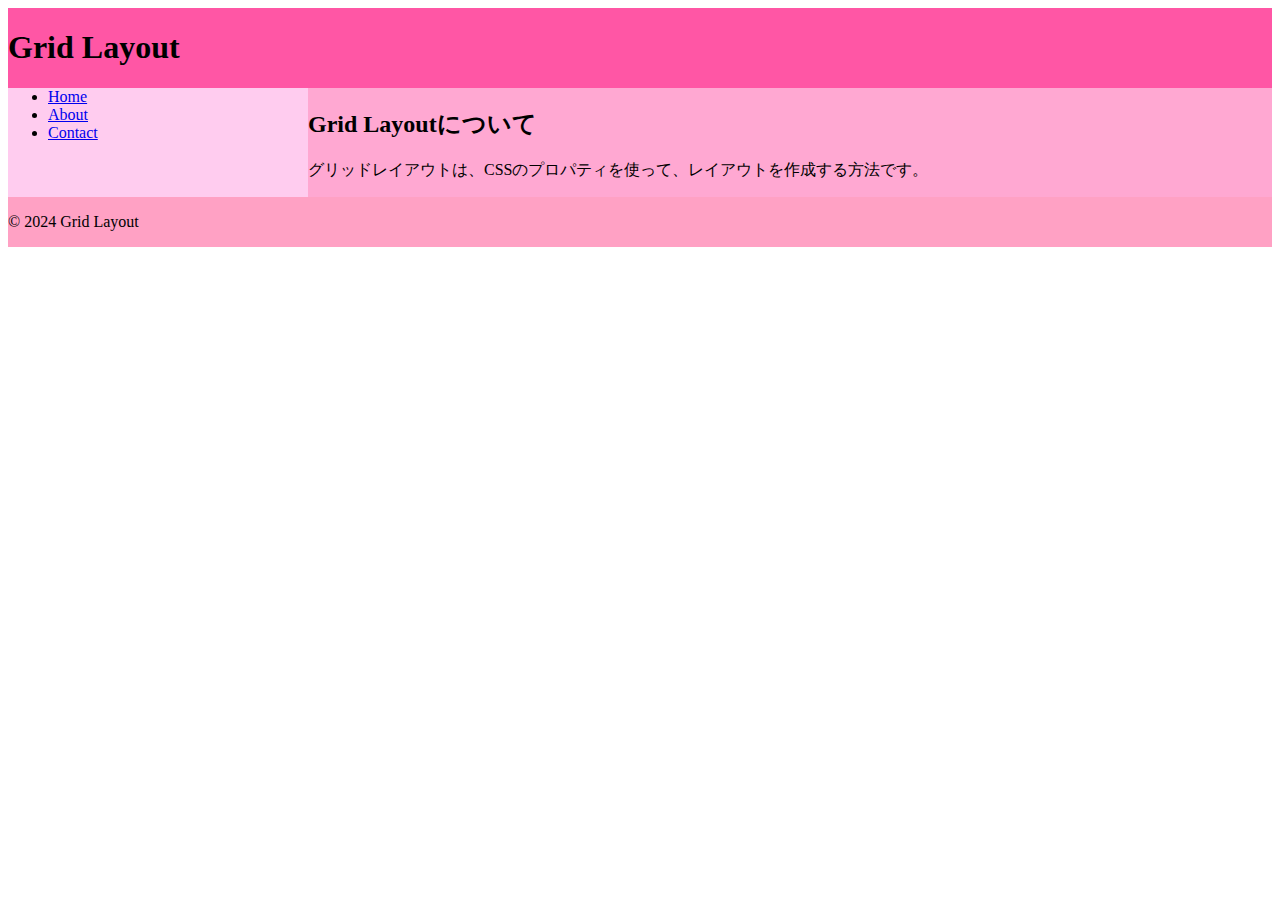
<file: grid-layout/index.html>
<!DOCTYPE html>
<html lang="en">
  <head>
    <meta charset="UTF-8" />
    <meta name="viewport" content="width=device-width, initial-scale=1.0" />
    <title>Grid Layout</title>
    <link rel="stylesheet" href="./common.css" />
  </head>
  <body>
    <div class="app">
      <header class="header">
        <h1 class="header-title">Grid Layout</h1>
      </header>

      <main class="main">
        <ul class="nav">
          <li class="nav-item"><a href="#">Home</a></li>
          <li class="nav-item"><a href="#">About</a></li>
          <li class="nav-item"><a href="#">Contact</a></li>
        </ul>
        <article class="main-contents">
          <h2 class="main-title">Grid Layoutについて</h2>
          <p class="main-text">
            グリッドレイアウトは、CSSのプロパティを使って、レイアウトを作成する方法です。
          </p>
        </article>
      </main>

      <footer class="footer">
        <p class="footer-text">© 2024 Grid Layout</p>
      </footer>
    </div>
  </body>
</html>
</file>
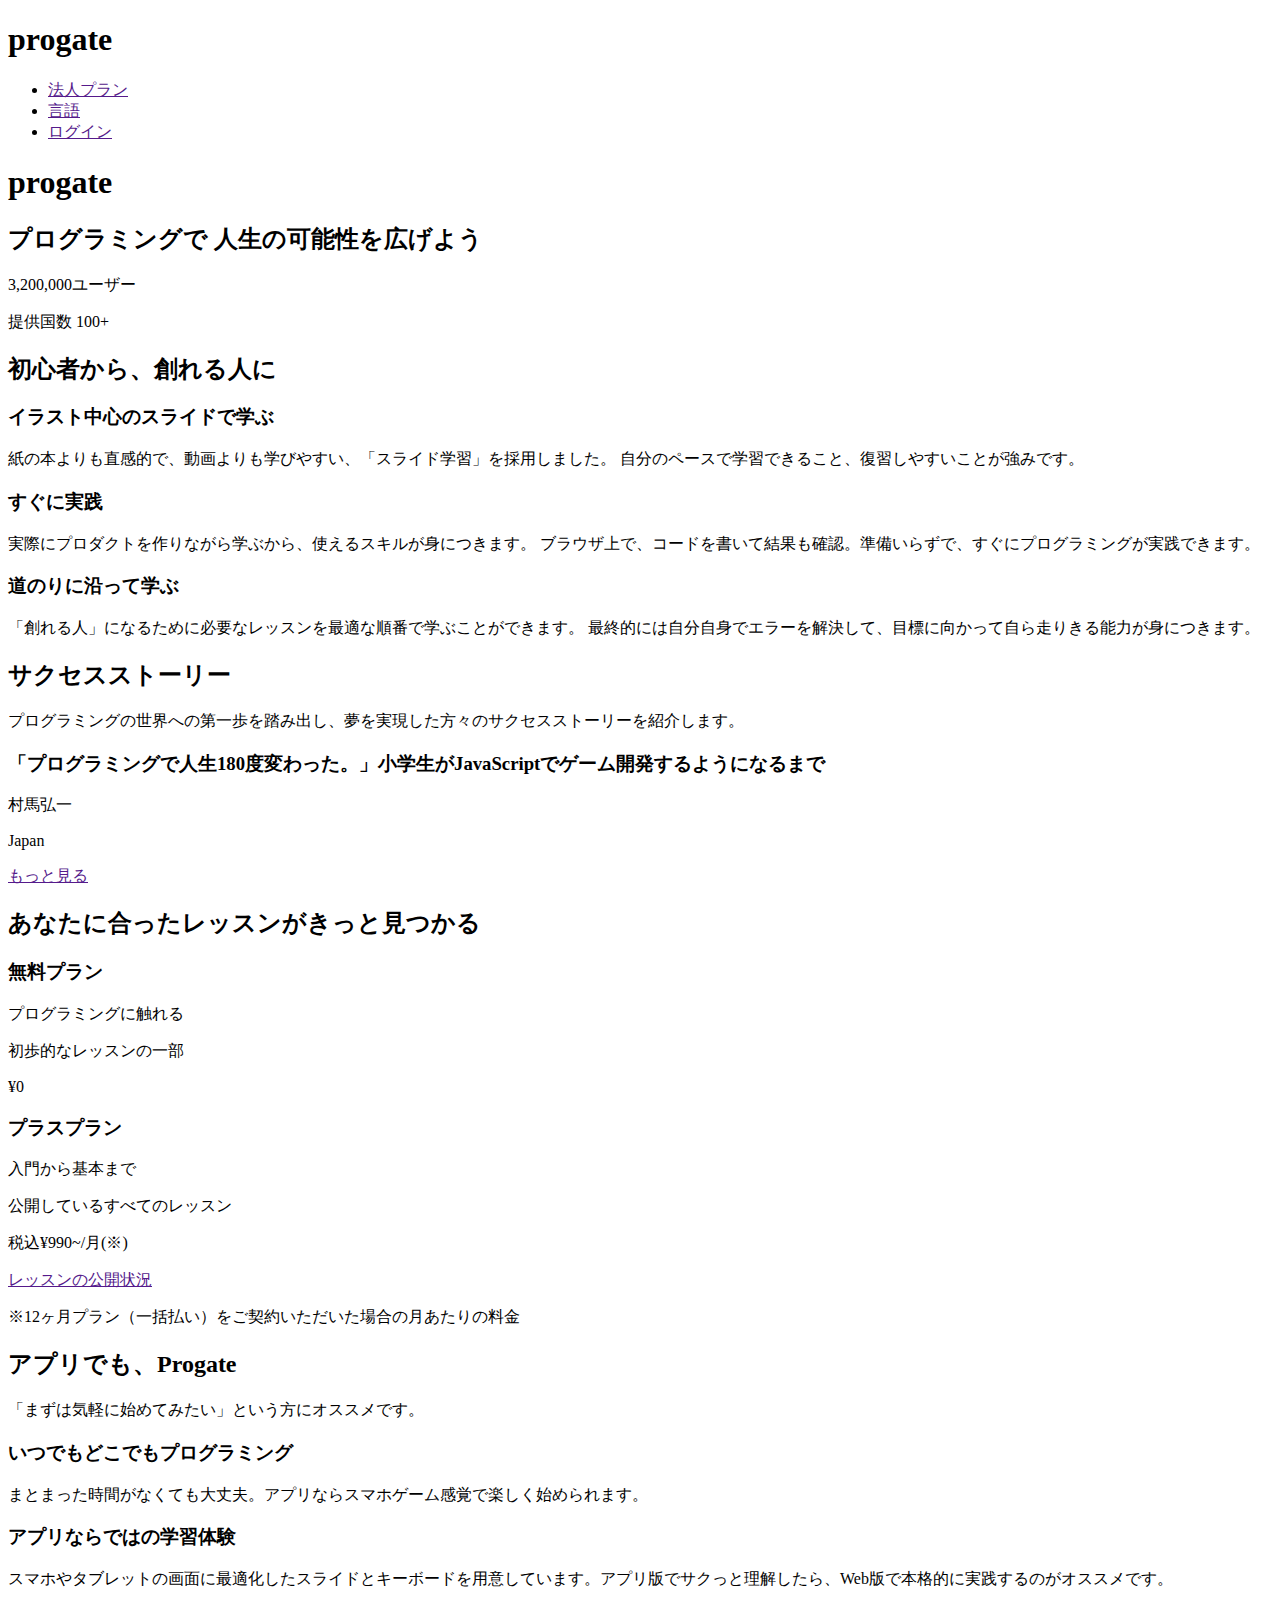
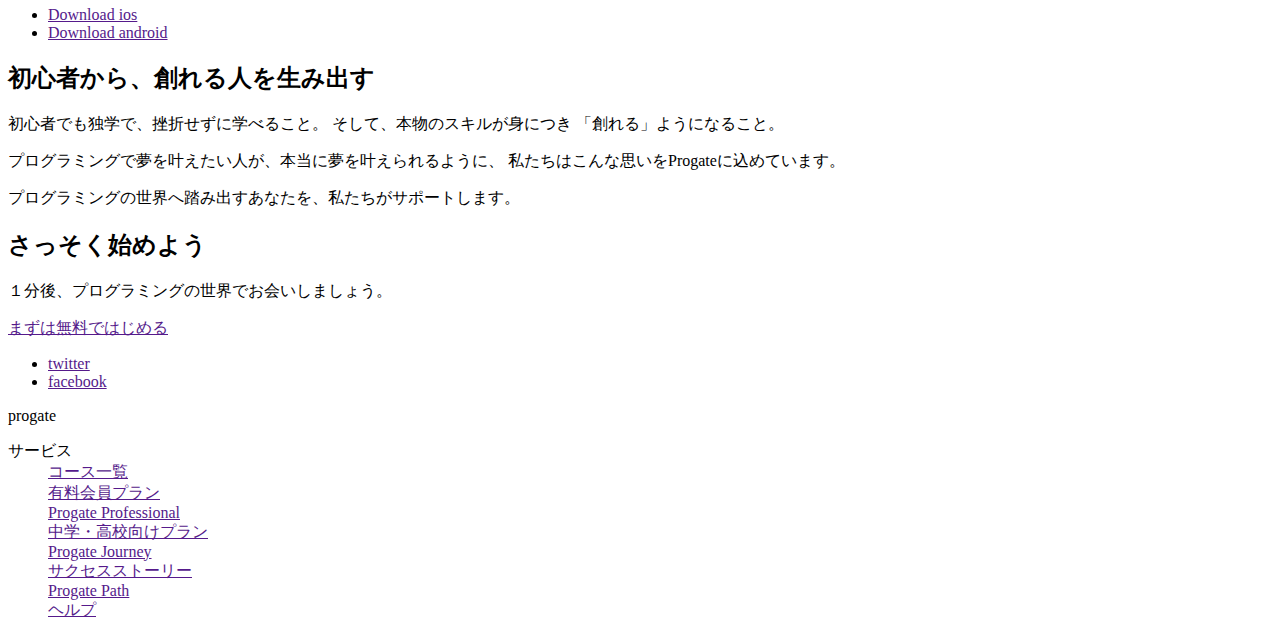
<file: prog-8/index.html>
<!DOCTYPE html>
<html lang="en">
  <head>
    <meta charset="UTF-8" />
    <meta name="viewport" content="width=device-width, initial-scale=1.0" />
    <title>progate</title>
  </head>
  <body>
    <header>
      <h1>progate</h1>
      <ul>
        <li><a href="">法人プラン</a></li>
        <li><a href="">言語</a></li>
        <li><a href="">ログイン</a></li>
      </ul>
    </header>
    <main>
      <article>
        <h1>progate</h1>

        <section>
          <h2>プログラミングで 人生の可能性を広げよう</h2>

          <p>3,200,000ユーザー</p>
          <p>提供国数 100+</p>
        </section>

        <section>
          <h2>初心者から、創れる人に</h2>

          <section>
            <h3>イラスト中心のスライドで学ぶ</h3>
            <p>
              紙の本よりも直感的で、動画よりも学びやすい、「スライド学習」を採用しました。
              自分のペースで学習できること、復習しやすいことが強みです。
            </p>
          </section>
          <section>
            <h3>すぐに実践</h3>
            <p>
              実際にプロダクトを作りながら学ぶから、使えるスキルが身につきます。
              ブラウザ上で、コードを書いて結果も確認。準備いらずで、すぐにプログラミングが実践できます。
            </p>
          </section>
          <section>
            <h3>道のりに沿って学ぶ</h3>
            <p>
              「創れる人」になるために必要なレッスンを最適な順番で学ぶことができます。
              最終的には自分自身でエラーを解決して、目標に向かって自ら走りきる能力が身につきます。
            </p>
          </section>
        </section>

        <section>
          <h2>サクセスストーリー</h2>
          <p>
            プログラミングの世界への第一歩を踏み出し、夢を実現した方々のサクセスストーリーを紹介します。
          </p>

          <section>
            <h3>
              「プログラミングで人生180度変わった。」小学生がJavaScriptでゲーム開発するようになるまで
            </h3>
            <p>村馬弘一</p>
            <p>Japan</p>
          </section>

          <p><a href="">もっと見る</a></p>
        </section>

        <section>
          <h2>あなたに合ったレッスンがきっと見つかる</h2>

          <section>
            <h3>無料プラン</h3>
            <p>プログラミングに触れる</p>
            <p>初歩的なレッスンの一部</p>
            <p>¥0</p>
          </section>

          <section>
            <h3>プラスプラン</h3>
            <p>入門から基本まで</p>
            <p>公開しているすべてのレッスン</p>
            <p>税込¥990~/月(※)</p>
          </section>

          <p><a href="">レッスンの公開状況</a></p>
          <p>※12ヶ月プラン（一括払い）をご契約いただいた場合の月あたりの料金</p>
        </section>

        <section>
          <h2>アプリでも、Progate</h2>
          <p>「まずは気軽に始めてみたい」という方にオススメです。</p>

          <section>
            <h3>いつでもどこでもプログラミング</h3>
            <p>
              まとまった時間がなくても大丈夫。アプリならスマホゲーム感覚で楽しく始められます。
            </p>
          </section>

          <section>
            <h3>アプリならではの学習体験</h3>
            <p>
              スマホやタブレットの画面に最適化したスライドとキーボードを用意しています。アプリ版でサクっと理解したら、Web版で本格的に実践するのがオススメです。
            </p>

            <ul>
              <li><a href="">Download ios</a></li>
              <li><a href="">Download android</a></li>
            </ul>
          </section>
        </section>

        <section>
          <h2>初心者から、創れる人を生み出す</h2>
          <p>
            初心者でも独学で、挫折せずに学べること。
            そして、本物のスキルが身につき 「創れる」ようになること。
          </p>

          <p>
            プログラミングで夢を叶えたい人が、本当に夢を叶えられるように、
            私たちはこんな思いをProgateに込めています。
          </p>

          <p>
            プログラミングの世界へ踏み出すあなたを、私たちがサポートします。
          </p>
        </section>

        <section>
          <h2>さっそく始めよう</h2>
          <p>１分後、プログラミングの世界でお会いしましょう。</p>
          <p><a href="">まずは無料ではじめる</a></p>
        </section>

        <ul>
          <li><a href="">twitter</a></li>
          <li><a href="">facebook</a></li>
        </ul>
      </article>
    </main>
    <footer>
      <p>progate</p>
      <dl>
        <dt>サービス</dt>
        <dd>
          <a href="">コース一覧</a>
        </dd>
        <dd>
          <a href="">有料会員プラン</a>
        </dd>
        <dd>
          <a href="">Progate Professional</a>
        </dd>
        <dd>
          <a href="">中学・高校向けプラン</a>
        </dd>
        <dd>
          <a href="">Progate Journey</a>
        </dd>
        <dd>
          <a href="">サクセスストーリー</a>
        </dd>
        <dd>
          <a href="">Progate Path</a>
        </dd>
        <dd>
          <a href="">ヘルプ</a>
        </dd>
      </dl>
    </footer>
  </body>
</html>
</file>
<file: grid-layout/common.css>
.app {
  display: grid;
  grid-template:
    "header header" auto
    "nav contents" 1fr
    "footer footer" auto
    / 300px 1fr;
}
.main {
  /* display: grid;
  grid-template:
    "nav contents" auto
    / 200px 1fr; */

  /* display: none;は子供にも適用される、contentsはそのタグだけ無かったことに */
  display: contents;
}
.header {
  background-color: #ff56a5;
  grid-area: header;
}
.nav {
  margin: 0;
  grid-area: nav;
  background-color: rgb(255, 204, 239);
}
.main-contents {
  grid-area: contents;
  background-color: rgb(255, 168, 210);
}
.footer {
  background-color: rgb(255, 161, 196);
  grid-area: footer;
}
</file>
